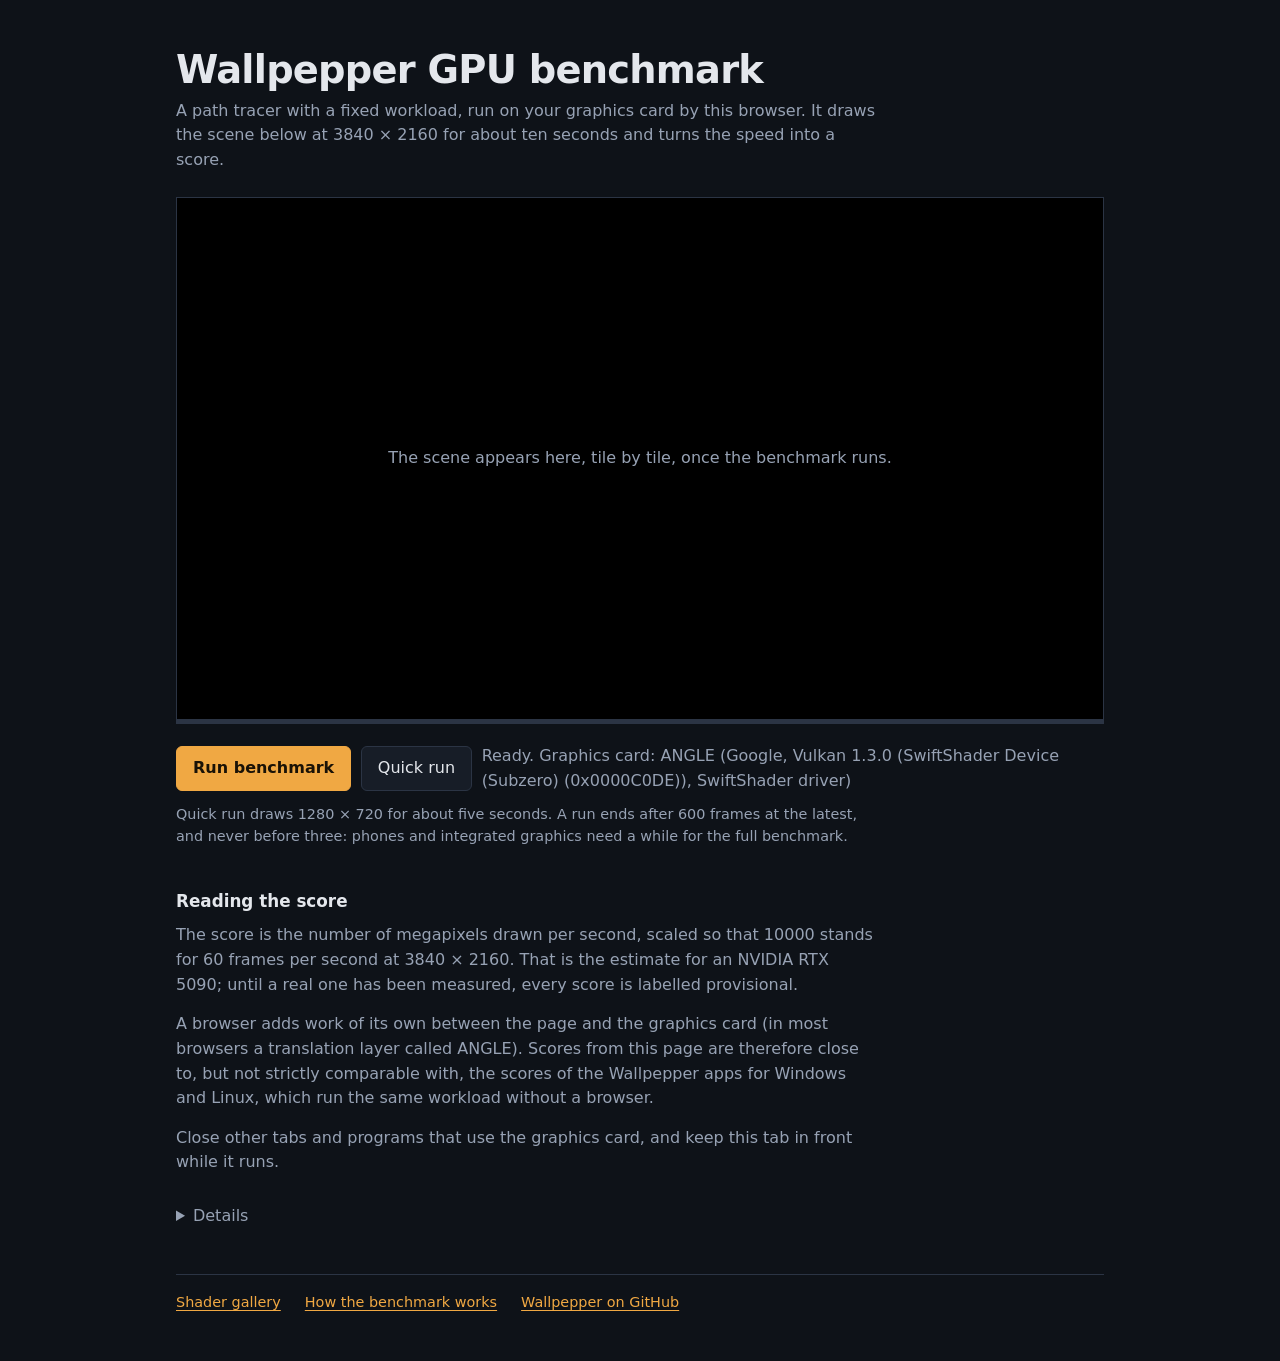
<file: web/index.html>
<!doctype html>
<html lang="en">
<head>
<meta charset="utf-8">
<meta name="viewport" content="width=device-width, initial-scale=1">
<meta http-equiv="Content-Security-Policy" content="default-src 'self'; img-src 'self' data:">
<meta name="description" content="A path tracing benchmark for your graphics card that runs in the browser.">
<title>Wallpepper GPU benchmark</title>
<link rel="icon" href="data:image/svg+xml,%3Csvg xmlns='http://www.w3.org/2000/svg' viewBox='0 0 16 16'%3E%3Crect width='16' height='16' fill='%230e1218'/%3E%3Crect x='2' y='2' width='5' height='5' fill='%23f0a843'/%3E%3Crect x='9' y='2' width='5' height='5' fill='%232b3444'/%3E%3Crect x='2' y='9' width='5' height='5' fill='%232b3444'/%3E%3Crect x='9' y='9' width='5' height='5' fill='%23f0a843'/%3E%3C/svg%3E">
<link rel="stylesheet" href="style.css">
</head>
<body>
<main>
  <header>
    <h1>Wallpepper GPU benchmark</h1>
    <p class="lede">A path tracer with a fixed workload, run on your graphics card by this browser.
      It draws the scene below at 3840 × 2160 for about ten seconds and turns the speed into a score.</p>
  </header>

  <figure class="scene">
    <canvas id="scene" width="960" height="540" role="img" aria-label="The benchmark scene: spheres and tall slabs in haze, lit by a lamp"></canvas>
    <figcaption id="placeholder">The scene appears here, tile by tile, once the benchmark runs.</figcaption>
  </figure>
  <progress id="progress" max="1" value="0" aria-label="Benchmark progress"></progress>

  <div class="controls">
    <button id="run-full" class="primary" disabled>Run benchmark</button>
    <button id="run-quick" disabled>Quick run</button>
    <button id="stop" hidden>Stop</button>
    <p id="status" role="status">Starting…</p>
  </div>
  <p class="hint">Quick run draws 1280 × 720 for about five seconds. A run ends after 600 frames at the latest, and
    never before three: phones and integrated graphics need a while for the full benchmark.</p>

  <section id="result" hidden aria-live="polite">
    <p class="score"><output id="score"></output> <span id="label"></span></p>
    <ul id="warnings"></ul>
    <dl>
      <dt>Speed</dt><dd id="speed"></dd>
      <dt>Frames</dt><dd id="frames"></dd>
      <dt>Frame time</dt><dd id="frame-time"></dd>
      <dt>Graphics card</dt><dd id="gpu"></dd>
      <dt>Graphics interface</dt><dd id="api"></dd>
      <dt>Browser</dt><dd id="browser"></dd>
    </dl>
    <pre id="json" tabindex="0"></pre>
    <button id="copy">Copy result (JSON)</button>
  </section>

  <section class="notes">
    <h2>Reading the score</h2>
    <p>The score is the number of megapixels drawn per second, scaled so that 10000 stands for 60 frames per
      second at 3840 × 2160. That is the estimate for an NVIDIA RTX 5090; until a real one has been measured,
      every score is labelled provisional.</p>
    <p>A browser adds work of its own between the page and the graphics card (in most browsers a translation
      layer called ANGLE). Scores from this page are therefore close to, but not strictly comparable with, the
      scores of the Wallpepper apps for Windows and Linux, which run the same workload without a browser.</p>
    <p>Close other tabs and programs that use the graphics card, and keep this tab in front while it runs.</p>
  </section>

  <details id="details">
    <summary>Details</summary>
    <pre id="log"></pre>
  </details>

  <footer>
    <a href="gallery.html">Shader gallery</a>
    <a href="https://github.com/DennisWalkewitz/Wallpepper/blob/main/docs/BENCHMARK.md">How the benchmark works</a>
    <a href="https://github.com/DennisWalkewitz/Wallpepper">Wallpepper on GitHub</a>
  </footer>
</main>
<script src="wallpepper.js"></script>
<script src="benchmark.js"></script>
</body>
</html>
</file>
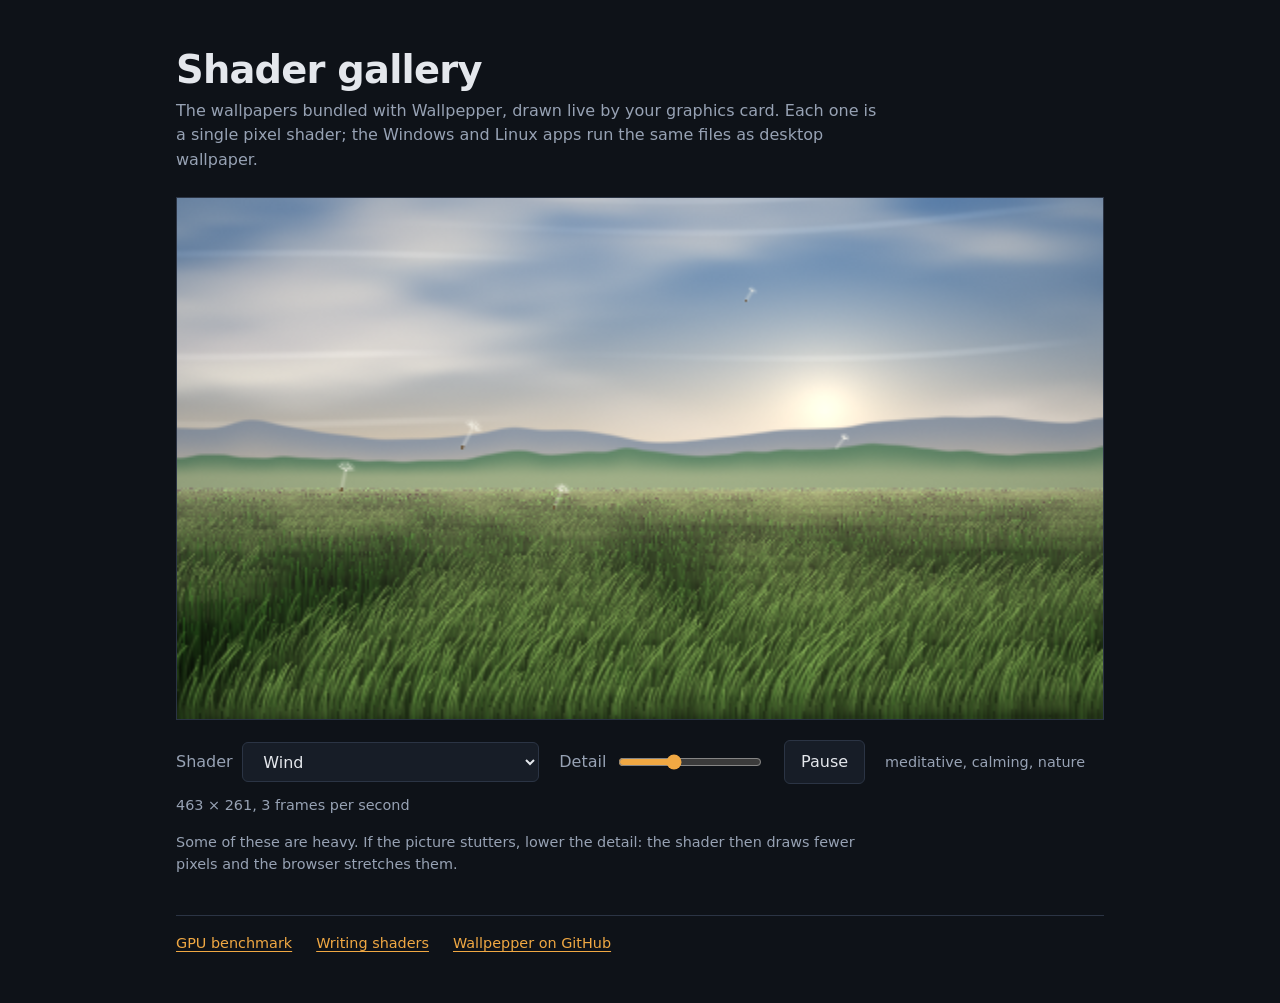
<file: web/gallery.html>
<!doctype html>
<html lang="en">
<head>
<meta charset="utf-8">
<meta name="viewport" content="width=device-width, initial-scale=1">
<meta http-equiv="Content-Security-Policy" content="default-src 'self'; img-src 'self' data:">
<meta name="description" content="The shaders bundled with Wallpepper, running live in the browser.">
<title>Wallpepper shader gallery</title>
<link rel="icon" href="data:image/svg+xml,%3Csvg xmlns='http://www.w3.org/2000/svg' viewBox='0 0 16 16'%3E%3Crect width='16' height='16' fill='%230e1218'/%3E%3Crect x='2' y='2' width='5' height='5' fill='%23f0a843'/%3E%3Crect x='9' y='2' width='5' height='5' fill='%232b3444'/%3E%3Crect x='2' y='9' width='5' height='5' fill='%232b3444'/%3E%3Crect x='9' y='9' width='5' height='5' fill='%23f0a843'/%3E%3C/svg%3E">
<link rel="stylesheet" href="style.css">
</head>
<body>
<main>
  <header>
    <h1>Shader gallery</h1>
    <p class="lede">The wallpapers bundled with Wallpepper, drawn live by your graphics card. Each one is a single
      pixel shader; the Windows and Linux apps run the same files as desktop wallpaper.</p>
  </header>

  <figure class="scene">
    <canvas id="scene" width="960" height="540" role="img" aria-label="The selected shader, animated"></canvas>
  </figure>

  <div class="picker">
    <label>Shader <select id="shader" disabled></select></label>
    <label>Detail <input id="scale" type="range" min="0.2" max="1" step="0.05" value="0.5"></label>
    <button id="pause">Pause</button>
    <span id="tags" class="hint"></span>
  </div>
  <p id="status" class="hint" role="status">Starting…</p>
  <p class="hint">Some of these are heavy. If the picture stutters, lower the detail: the shader then draws
    fewer pixels and the browser stretches them.</p>

  <footer>
    <a href="index.html">GPU benchmark</a>
    <a href="https://github.com/DennisWalkewitz/Wallpepper/blob/main/docs/SHADER-GUIDE.md">Writing shaders</a>
    <a href="https://github.com/DennisWalkewitz/Wallpepper">Wallpepper on GitHub</a>
  </footer>
</main>
<script src="wallpepper.js"></script>
<script src="gallery.js"></script>
</body>
</html>
</file>
<file: web/style.css>
/* Wallpepper on the web: benchmark and gallery. Colours are taken from the path tracer's scene: night haze, slate
   slabs and the amber of its lamp. No fonts or images are loaded. */
:root {
    color-scheme: dark;
    --night: #0e1218;
    --slate: #171d27;
    --line: #2b3444;
    --text: #e4e7ec;
    --muted: #97a2b4;
    --amber: #f0a843;
    --alarm: #f08a6c;
    --mono: ui-monospace, "Cascadia Mono", "SF Mono", Menlo, Consolas, "DejaVu Sans Mono", monospace;
}

* { box-sizing: border-box; }

body {
    margin: 0;
    background: var(--night);
    color: var(--text);
    font: 1rem/1.55 system-ui, -apple-system, "Segoe UI", Roboto, "Noto Sans", sans-serif;
    -webkit-text-size-adjust: 100%;
}

main {
    max-width: 62rem;
    margin: 0 auto;
    padding: clamp(1rem, 4vw, 3rem) clamp(1rem, 4vw, 2rem) 3rem;
}

h1 {
    margin: 0 0 0.4rem;
    font-size: clamp(1.6rem, 5vw, 2.4rem);
    font-weight: 650;
    letter-spacing: -0.02em;
    line-height: 1.15;
}

h2 {
    margin: 0 0 0.6rem;
    font-size: 1.05rem;
    font-weight: 650;
}

p { margin: 0 0 0.9rem; max-width: 44rem; }
.lede { color: var(--muted); margin-bottom: 1.5rem; }
.hint { color: var(--muted); font-size: 0.9rem; }

a { color: var(--amber); text-underline-offset: 0.2em; }
:focus-visible { outline: 2px solid var(--amber); outline-offset: 2px; }

/* The scene is the page's one large element; the progress bar sits flush under it like a film edge. */
.scene {
    position: relative;
    margin: 0;
    background: #000;
    border: 1px solid var(--line);
}
.scene canvas {
    display: block;
    width: 100%;
    height: auto;
    aspect-ratio: 16 / 9;
}
.scene figcaption {
    position: absolute;
    inset: 0;
    display: grid;
    place-items: center;
    padding: 1rem;
    color: var(--muted);
    text-align: center;
}
.scene figcaption[hidden] { display: none; }

progress {
    display: block;
    width: 100%;
    height: 4px;
    margin: 0 0 1.25rem;
    border: 0;
    appearance: none;
    -webkit-appearance: none;
    background: var(--line);
    color: var(--amber);
}
progress::-webkit-progress-bar { background: var(--line); }
progress::-webkit-progress-value { background: var(--amber); }
progress::-moz-progress-bar { background: var(--amber); }

.controls {
    display: flex;
    flex-wrap: wrap;
    align-items: center;
    gap: 0.6rem;
    margin-bottom: 0.6rem;
}
.controls p { flex: 1 1 16rem; margin: 0; color: var(--muted); overflow-wrap: anywhere; }

button, select {
    font: inherit;
    color: var(--text);
    background: var(--slate);
    border: 1px solid var(--line);
    border-radius: 6px;
    padding: 0.55rem 1rem;
    cursor: pointer;
}
button:hover:not(:disabled) { border-color: var(--muted); }
button:disabled { opacity: 0.45; cursor: default; }
button.primary { background: var(--amber); border-color: var(--amber); color: #1a1206; font-weight: 650; }
button.primary:hover:not(:disabled) { background: #f7bb62; border-color: #f7bb62; }

#result {
    margin: 2rem 0;
    padding-top: 1.5rem;
    border-top: 1px solid var(--line);
}
.score {
    margin: 0 0 0.75rem;
    max-width: none;
    color: var(--muted);
}
.score output {
    display: block;
    color: var(--amber);
    font-size: clamp(4.5rem, 20vw, 9rem);
    font-weight: 250;
    line-height: 0.95;
    letter-spacing: -0.04em;
    font-variant-numeric: tabular-nums;
}
#warnings { margin: 0 0 1rem; padding: 0; list-style: none; }
#warnings li {
    max-width: 44rem;
    margin-bottom: 0.5rem;
    padding-left: 0.8rem;
    border-left: 3px solid var(--alarm);
    color: var(--alarm);
}

dl {
    display: grid;
    grid-template-columns: max-content 1fr;
    gap: 0.35rem 1.5rem;
    margin: 0 0 1.25rem;
}
dt { color: var(--muted); }
dd { margin: 0; overflow-wrap: anywhere; font-variant-numeric: tabular-nums; }

pre {
    margin: 0 0 0.75rem;
    padding: 0.8rem 1rem;
    background: var(--slate);
    border: 1px solid var(--line);
    font: 0.8rem/1.5 var(--mono);
    white-space: pre-wrap;
    overflow-wrap: anywhere;
}

.notes { margin: 2.5rem 0 1.5rem; color: var(--muted); }
.notes h2 { color: var(--text); }

details { margin: 1.5rem 0; }
summary { cursor: pointer; color: var(--muted); padding: 0.3rem 0; }
details pre { margin-top: 0.5rem; max-height: 24rem; overflow: auto; }
details pre:empty { display: none; }

footer {
    display: flex;
    flex-wrap: wrap;
    gap: 0.4rem 1.5rem;
    margin-top: 2.5rem;
    padding-top: 1rem;
    border-top: 1px solid var(--line);
    font-size: 0.9rem;
}

/* Gallery */
.picker {
    display: flex;
    flex-wrap: wrap;
    align-items: center;
    gap: 0.6rem 1.25rem;
    margin: 1.25rem 0 0.6rem;
}
.picker label { display: flex; align-items: center; gap: 0.6rem; color: var(--muted); }
.picker select { max-width: 100%; }
.picker input[type="range"] { accent-color: var(--amber); width: 9rem; }

@media (max-width: 30rem) {
    dl { grid-template-columns: 1fr; gap: 0; }
    dd { margin-bottom: 0.6rem; }
    .controls button { flex: 1 1 auto; }
}
</file>
